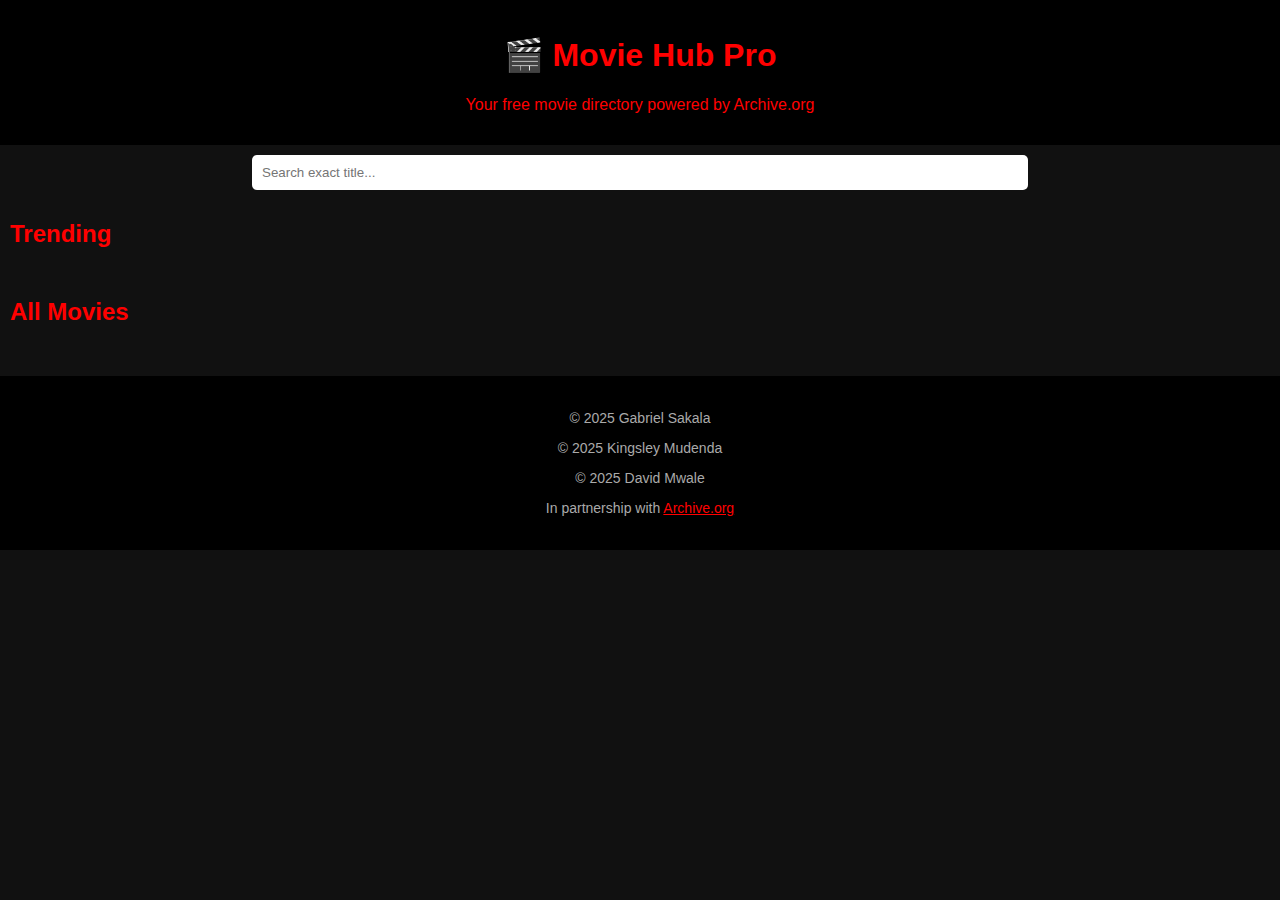
<file: index.html>
<!DOCTYPE html>
<html lang="en">
<head>
  <meta charset="UTF-8">
  <meta name="viewport" content="width=device-width, initial-scale=1.0">
  <title>Movie Hub Pro</title>

  <!-- Adsense -->
  <script async src="https://pagead2.googlesyndication.com/pagead/js/adsbygoogle.js?client=ca-pub-3798659133542290"
     crossorigin="anonymous"></script>

  <style>
    body {
      font-family: Arial, sans-serif;
      background: #111;
      color: #fff;
      margin: 0;
      padding: 0;
    }
    header {
      background: #000;
      padding: 15px;
      text-align: center;
      color: #f00;
    }
    .search-container {
      display: flex;
      justify-content: center;
      padding: 10px;
      gap: 5px;
    }
    .search-container input {
      width: 60%;
      padding: 10px;
      border: none;
      border-radius: 5px;
    }
    h2 {
      margin: 20px 10px 10px;
      color: #f00;
    }
    .grid {
      display: grid;
      grid-template-columns: repeat(auto-fill, minmax(180px, 1fr));
      gap: 10px;
      padding: 10px;
    }
    .movie {
      background: #222;
      padding: 10px;
      border-radius: 8px;
      text-align: center;
    }
    .movie img {
      width: 100%;
      border-radius: 8px;
      height: 250px;
      object-fit: cover;
      cursor: pointer;
    }
    .movie button {
      margin-top: 8px;
      padding: 8px 12px;
      border: none;
      border-radius: 5px;
      background: #f00;
      color: #fff;
      cursor: pointer;
    }
    .favorite-btn {
      background: transparent;
      font-size: 18px;
      margin-left: 5px;
    }
    .favorited {
      color: #f00;
    }
    footer {
      text-align: center;
      padding: 20px;
      margin-top: 20px;
      background: #000;
      font-size: 14px;
      color: #aaa;
    }
  </style>
</head>
<body>
  <header>
    <h1>🎬 Movie Hub Pro</h1>
    <p>Your free movie directory powered by Archive.org</p>
  </header>

  <div class="search-container">
    <input type="text" id="searchInput" placeholder="Search exact title...">
  </div>

  <h2>Trending</h2>
  <div class="grid" id="trendingMovies"></div>

  <h2>All Movies</h2>
  <div class="grid" id="allMovies"></div>

  <footer>
    <p>© 2025 Gabriel Sakala</p>
    <p>© 2025 Kingsley Mudenda</p>
    <p>© 2025 David Mwale</p>
    <p>In partnership with <a href="https://archive.org" target="_blank" style="color:#f00;">Archive.org</a></p>
  </footer>

  <script>
    const allMoviesDiv = document.getElementById("allMovies");
    const trendingMoviesDiv = document.getElementById("trendingMovies");
    const searchInput = document.getElementById("searchInput");

    let movies = [];
    let currentPage = 1;
    let currentCategory = '';
    let favorites = JSON.parse(localStorage.getItem('favorites')) || [];

    const collectionLinks = {
      sports: 'sports',
      moviesandfilms: 'moviesandfilms',
      television: 'television',
      animationandcartoons: 'animationandcartoons'
    };

    async function fetchMovies(category = '', page = 1, query = '') {
      try {
        currentCategory = category;
        const collection = collectionLinks[category] || '';
        const searchQuery = collection ? `collection:(${collection})` : 'mediatype:movies';
        const url = `https://archive.org/advancedsearch.php?q=${searchQuery}&fl[]=title&fl[]=identifier&fl[]=mediatype&fl[]=year&sort[]=downloads desc&rows=20&page=${page}&output=json`;
        const response = await fetch(url);
        const data = await response.json();
        let newMovies = data.response.docs.map(item => ({
          title: item.title,
          link: `https://archive.org/details/${item.identifier}`,
          thumbnail: `https://archive.org/services/img/${item.identifier}`,
          year: item.year || 0
        }));
        if(query) newMovies = newMovies.filter(m => m.title.toLowerCase() === query.toLowerCase());
        if(category === 'sports') newMovies.sort((a,b)=>b.year - a.year);
        movies = page === 1 ? newMovies : [...movies, ...newMovies];
        displayMovies(movies, allMoviesDiv);
        displayMovies(movies.slice(0,5), trendingMoviesDiv);
      } catch (err) { console.error("Failed to fetch movies:", err); }
    }

    function displayMovies(list, container) {
      container.innerHTML = "";
      list.forEach(movie => {
        const div = document.createElement("div");
        div.classList.add("movie");
        const isFav = favorites.includes(movie.link) ? 'favorited' : '';
        div.innerHTML = `
          <img src="${movie.thumbnail}" alt="${movie.title}" onclick="window.open('${movie.link}', '_blank')">
          <p>${movie.title}</p>
          <button onclick="window.open('${movie.link}', '_blank')">Stream</button>
          <button class="favorite-btn ${isFav}" onclick="toggleFavorite('${movie.link}', this)">❤</button>
        `;
        container.appendChild(div);
      });
    }

    function toggleFavorite(link, btn) {
      if(favorites.includes(link)){
        favorites = favorites.filter(f => f !== link);
        btn.classList.remove('favorited');
      } else {
        favorites.push(link);
        btn.classList.add('favorited');
      }
      localStorage.setItem('favorites', JSON.stringify(favorites));
    }

    function filterCategory(cat) { currentPage = 1; fetchMovies(cat, currentPage); }

    searchInput.addEventListener("input", () => { 
      currentPage = 1; 
      fetchMovies('', currentPage, searchInput.value); 
    });

    window.addEventListener('scroll', () => {
      if((window.innerHeight + window.scrollY) >= document.body.offsetHeight - 500){
        currentPage++;
        fetchMovies(currentCategory, currentPage, searchInput.value);
      }
    });

    fetchMovies('moviesandfilms');
  </script>
</body>
</html>
</file>
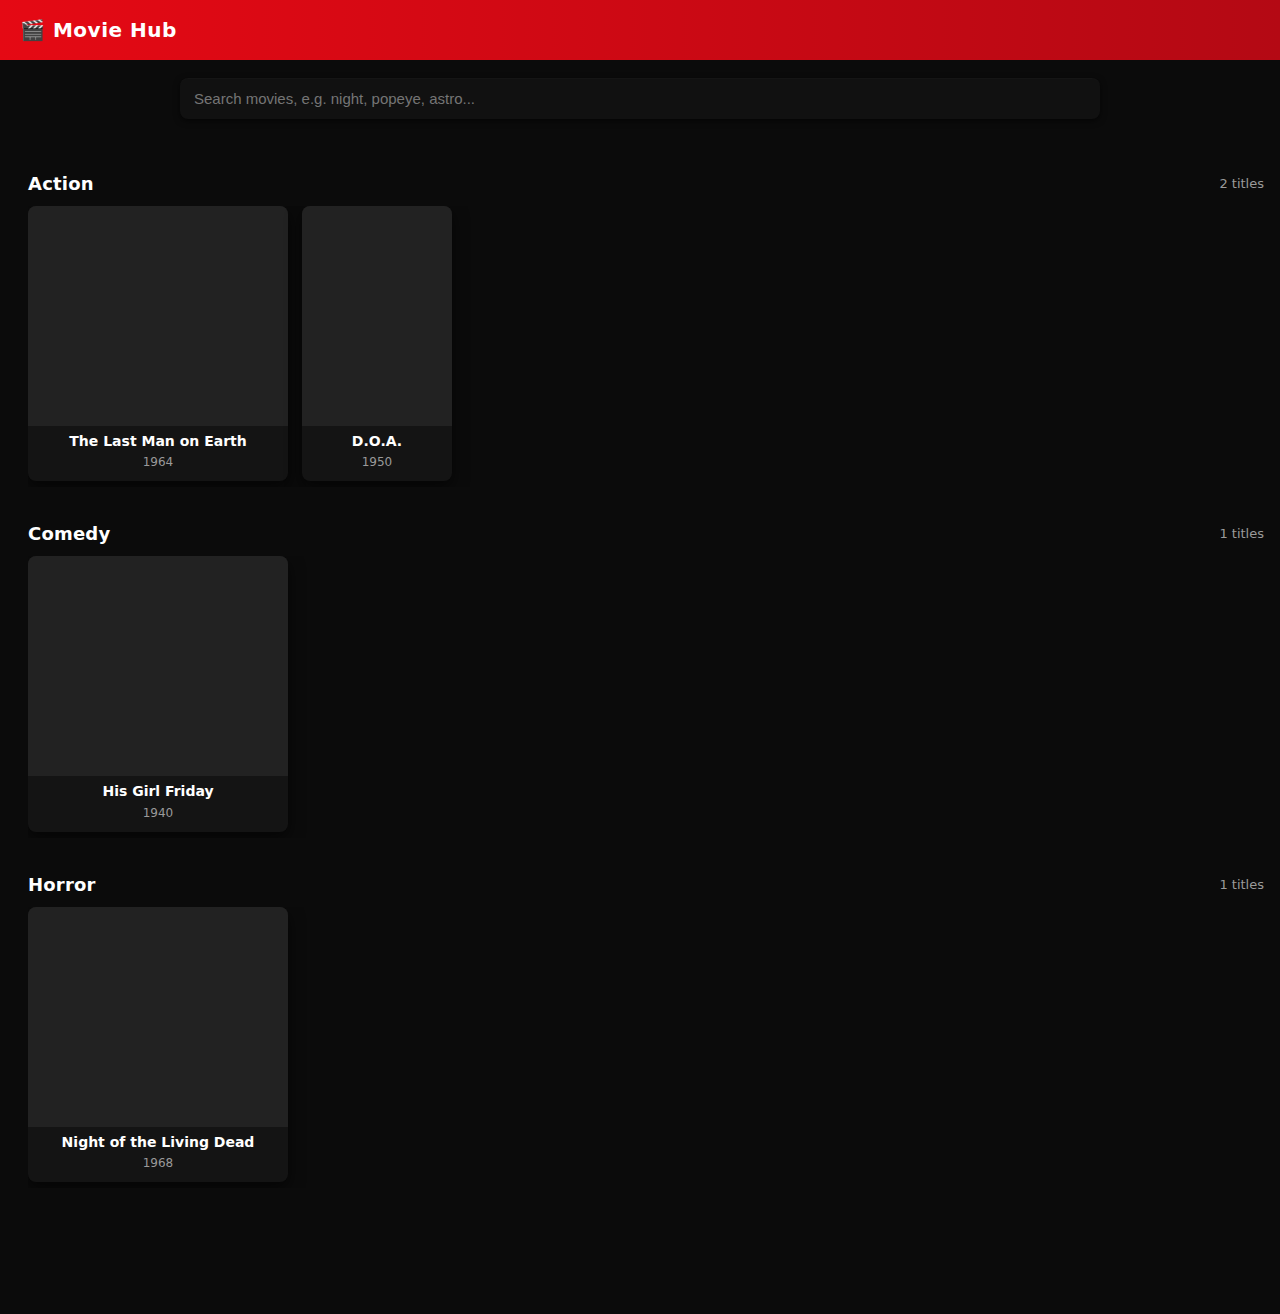
<file: index .html>
<!DOCTYPE html>
<html lang="en">
<head>
<meta charset="utf-8" />
<meta name="viewport" content="width=device-width, initial-scale=1" />
<title>Movie Hub — Netflix Style</title>
<style>
  :root{
    --bg:#0b0b0b;
    --card:#141414;
    --accent:#e50914;
    --muted:#9a9a9a;
  }
  *{box-sizing:border-box}
  body{
    margin:0;
    background:var(--bg);
    color:#fff;
    font-family:system-ui, -apple-system, "Segoe UI", Roboto, "Helvetica Neue", Arial;
    -webkit-font-smoothing:antialiased;
    -moz-osx-font-smoothing:grayscale;
  }
  header{
    background:linear-gradient(90deg, rgba(229,9,20,1) 0%, rgba(180,9,20,1) 100%);
    padding:18px 20px;
    display:flex;
    align-items:center;
    gap:16px;
  }
  header h1{margin:0;font-size:20px;letter-spacing:0.5px}

  .topbar{
    padding:18px 20px;
    display:flex;
    justify-content:center;
    background:transparent;
  }
  .search{
    width:100%;
    max-width:920px;
  }
  .search input{
    width:100%;
    padding:12px 14px;
    border-radius:8px;
    border:0;
    outline:0;
    font-size:15px;
    background:#111;
    color:#eee;
    box-shadow:0 2px 6px rgba(0,0,0,0.6), inset 0 1px 0 rgba(255,255,255,0.02);
  }

  main{padding:18px 8px 90px;} /* bottom padding for player space */
  .category-section{margin:18px 0 36px; padding-left:20px; padding-right:8px;}
  .category-title{
    display:flex;
    align-items:center;
    justify-content:space-between;
    gap:12px;
    margin-bottom:12px;
  }
  .category-title h2{
    margin:0;
    font-size:18px;
    letter-spacing:0.2px;
  }
  .category-title p{margin:0;color:var(--muted);font-size:13px}

  .category-row{
    display:flex;
    gap:14px;
    overflow-x:auto;
    padding-bottom:6px;
    scroll-behavior:smooth;
  }
  .category-row::-webkit-scrollbar{height:10px}
  .category-row::-webkit-scrollbar-thumb{background:#222;border-radius:999px}

  .movie-card{
    background:var(--card);
    min-width:150px;
    width:150px;
    border-radius:8px;
    overflow:hidden;
    box-shadow:0 6px 16px rgba(0,0,0,0.6);
    transition:transform .18s ease, box-shadow .18s ease;
    cursor:pointer;
    display:flex;
    flex-direction:column;
    align-items:center;
  }
  .movie-card.featured{
    min-width:260px;
    width:260px;
  }
  .poster{
    width:100%;
    height:220px;
    background:#222 center/cover no-repeat;
    display:block;
  }
  .meta{
    padding:8px 10px 12px;
    width:100%;
    text-align:center;
  }
  .meta h3{margin:0;font-size:14px;line-height:1.1}
  .meta span{display:block;color:var(--muted);font-size:12px;margin-top:6px}

  .movie-card:hover{transform:translateY(-6px);box-shadow:0 14px 30px rgba(0,0,0,0.7)}

  /* player modal */
  #playerModal{
    display:none;
    position:fixed;
    inset:0;
    z-index:1200;
    background:rgba(0,0,0,0.86);
    align-items:center;
    justify-content:center;
    padding:18px;
  }
  #playerModal .inner{
    width:100%;
    max-width:980px;
  }
  video{
    width:100%;
    border-radius:8px;
    background:#000;
  }
  .controls{
    margin-top:10px;
    display:flex;
    gap:10px;
    justify-content:flex-end;
  }
  .btn{
    background:var(--accent);
    border:0;color:#fff;padding:10px 14px;border-radius:6px;cursor:pointer;font-weight:600;
  }
  .btn.ghost{background:transparent;border:1px solid rgba(255,255,255,0.06)}

  /* responsive */
  @media (max-width:720px){
    .movie-card{min-width:130px;width:130px}
    .movie-card.featured{min-width:190px;width:190px}
    .poster{height:180px}
  }
</style>
</head>
<body>
  <header>
    <h1>🎬 Movie Hub</h1>
  </header>

  <div class="topbar">
    <div class="search">
      <input id="searchInput" placeholder="Search movies, e.g. night, popeye, astro..." />
    </div>
  </div>

  <main id="mainContent">
    <!-- categories will render here -->
  </main>

  <!-- Player modal -->
  <div id="playerModal" role="dialog" aria-hidden="true">
    <div class="inner">
      <video id="videoPlayer" controls></video>
      <div class="controls">
        <button class="btn ghost" onclick="closePlayer()">Close</button>
      </div>
    </div>
  </div>

<script>
/*
  Netflix-style renderer:
  - Fetches movies.json from same folder (use "movies.json" in repo root)
  - Renders each category as a horizontal row with heading on top
  - First item in each row is 'featured' (larger)
  - Clicking any poster opens the player modal and plays the stream_url
  - Search filters cards and hides category if no visible items
*/

const apiUrl = "movies.json"; // keep movies.json in repo root
let allData = null;

async function init(){
  try{
    const res = await fetch(apiUrl);
    if(!res.ok) throw new Error('Could not fetch movies.json — check path/permission');
    allData = await res.json();
    renderAllCategories(allData.categories || []);
    setupSearch();
  }catch(err){
    console.error(err);
    document.getElementById('mainContent').innerHTML =
      `<p style="text-align:center;color:#f66;margin-top:40px">Failed to load movie data. Check <code>movies.json</code> is in the repo root and publicly accessible.</p>`;
  }
}

function renderAllCategories(categories){
  const container = document.getElementById('mainContent');
  container.innerHTML = '';
  categories.forEach(category => {
    const section = document.createElement('section');
    section.className = 'category-section';
    section.dataset.category = category.name;

    const titleRow = document.createElement('div');
    titleRow.className = 'category-title';
    const h2 = document.createElement('h2');
    h2.textContent = category.name;
    const info = document.createElement('p');
    info.textContent = `${category.movies.length} titles`;
    titleRow.appendChild(h2);
    titleRow.appendChild(info);

    const row = document.createElement('div');
    row.className = 'category-row';
    row.setAttribute('aria-label', category.name);

    // render movies; first one featured
    category.movies.forEach((movie, idx) => {
      const card = document.createElement('article');
      card.className = 'movie-card' + (idx === 0 ? ' featured' : '');
      card.tabIndex = 0; // keyboard access

      const poster = document.createElement('div');
      poster.className = 'poster';
      // set background image safely
      poster.style.backgroundImage = `url('${movie.thumbnail}')`;

      const meta = document.createElement('div');
      meta.className = 'meta';
      const t = document.createElement('h3');
      t.textContent = movie.title;
      const s = document.createElement('span');
      s.textContent = movie.year || '';

      meta.appendChild(t); meta.appendChild(s);

      card.appendChild(poster);
      card.appendChild(meta);

      // click to play
      card.addEventListener('click', () => {
        playMovie(movie.stream_url);
      });
      // allow Enter key to play
      card.addEventListener('keydown', (e) => {
        if(e.key === 'Enter') playMovie(movie.stream_url);
      });

      row.appendChild(card);
    });

    section.appendChild(titleRow);
    section.appendChild(row);
    container.appendChild(section);
  });
}

// Search: hide non-matching cards and hide sections with zero matches
function setupSearch(){
  const input = document.getElementById('searchInput');
  input.addEventListener('input', () => {
    const q = input.value.trim().toLowerCase();
    const sections = document.querySelectorAll('.category-section');
    sections.forEach(section => {
      const cards = section.querySelectorAll('.movie-card');
      let visibleCount = 0;
      cards.forEach(card => {
        const title = card.querySelector('.meta h3').textContent.toLowerCase();
        if(!q || title.includes(q)){
          card.style.display = '';
          visibleCount++;
        } else {
          card.style.display = 'none';
        }
      });
      // show/hide whole section
      section.style.display = visibleCount > 0 ? '' : 'none';
    });
  });
}

// Player modal functions
function playMovie(url){
  const modal = document.getElementById('playerModal');
  const player = document.getElementById('videoPlayer');
  player.src = url;
  modal.style.display = 'flex';
  modal.setAttribute('aria-hidden','false');
  player.play().catch(()=>{/* autoplay may be blocked by browser, user needs to press play */});
}
function closePlayer(){
  const modal = document.getElementById('playerModal');
  const player = document.getElementById('videoPlayer');
  player.pause();
  player.src = '';
  modal.style.display = 'none';
  modal.setAttribute('aria-hidden','true');
}

init();
</script>
</body>
</html>
</file>
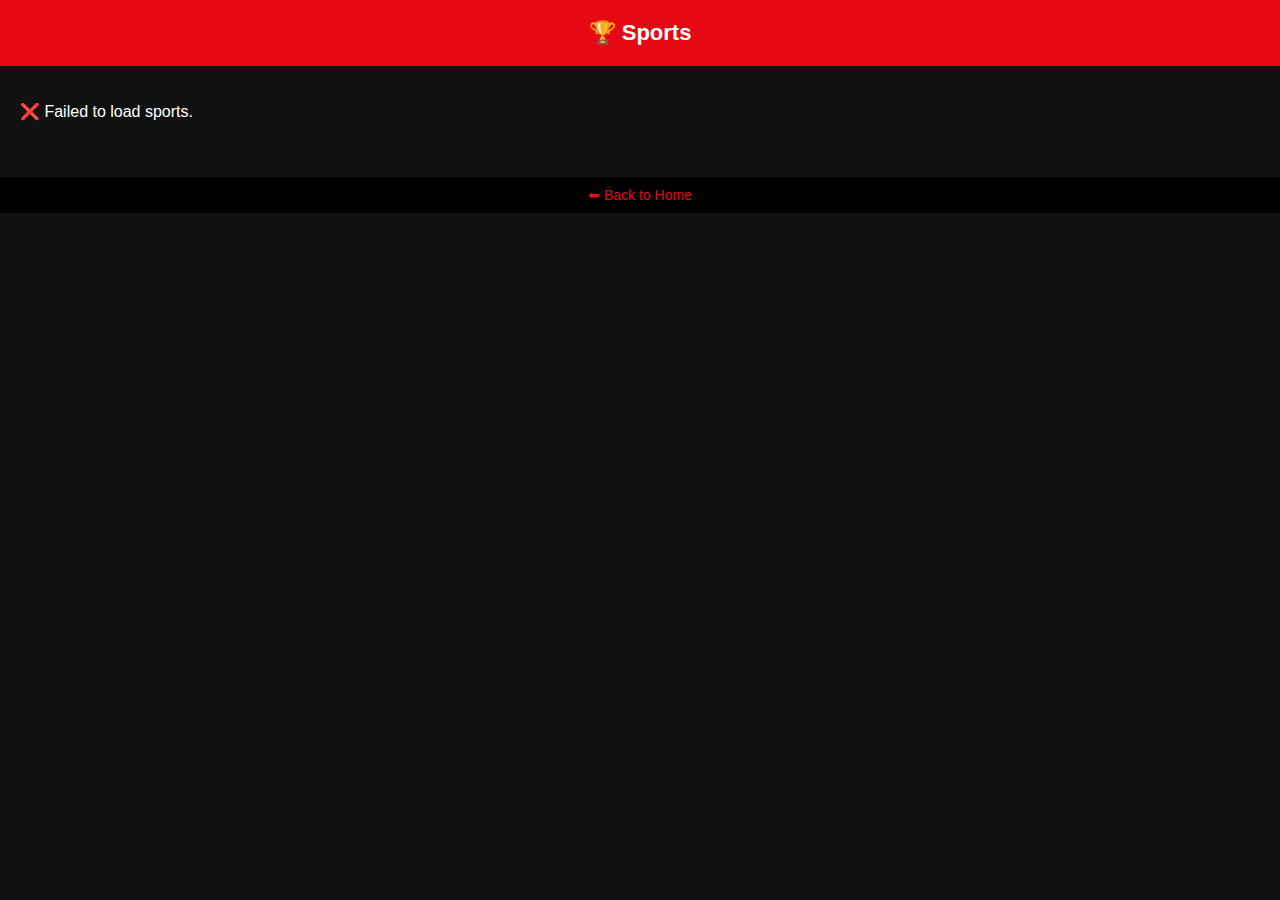
<file: Sports.html>
<!DOCTYPE html>
<html lang="en">
<head>
  <meta charset="UTF-8">
  <meta name="viewport" content="width=device-width, initial-scale=1.0">
  <title>Sports - Movie Hub Pro</title>
  <style>
    body {
      font-family: Arial, sans-serif;
      background-color: #111;
      color: #fff;
      margin: 0;
      padding: 0;
    }
    header {
      background-color: #e50914;
      padding: 20px;
      text-align: center;
      font-size: 22px;
      font-weight: bold;
    }
    .grid {
      display: grid;
      grid-template-columns: repeat(auto-fit, minmax(200px, 1fr));
      gap: 20px;
      padding: 20px;
    }
    .card {
      background-color: #222;
      border-radius: 10px;
      overflow: hidden;
      text-align: center;
      transition: transform 0.3s;
    }
    .card:hover {
      transform: scale(1.05);
    }
    .card img {
      width: 100%;
      height: 200px;
      object-fit: cover;
    }
    .card a {
      display: block;
      padding: 10px;
      background-color: #e50914;
      text-decoration: none;
      color: white;
      font-weight: bold;
    }
    footer {
      text-align: center;
      padding: 10px;
      background-color: #000;
      margin-top: 20px;
      font-size: 14px;
    }
  </style>
</head>
<body>
  <header>🏆 Sports</header>

  <div class="grid" id="sports"></div>

  <footer>
    <a href="index.html" style="color:#e50914; text-decoration:none;">⬅ Back to Home</a>
  </footer>

  <script>
    async function loadSports() {
      try {
        const res = await fetch("https://archive.org/advancedsearch.php?q=collection:sports&output=json&rows=20");
        const data = await res.json();
        const docs = data.response.docs;

        let html = "";
        docs.forEach(item => {
          const title = item.title || "Untitled";
          const id = item.identifier;
          const img = `https://archive.org/services/img/${id}`;
          const link = `https://archive.org/details/${id}`;

          html += `
            <div class="card">
              <img src="${img}" alt="${title}">
              <a href="${link}" target="_blank">▶ ${title}</a>
            </div>
          `;
        });

        document.getElementById("sports").innerHTML = html;
      } catch (error) {
        document.getElementById("sports").innerHTML = "<p>❌ Failed to load sports.</p>";
      }
    }
    loadSports();
  </script>
</body>
</html>
</file>
